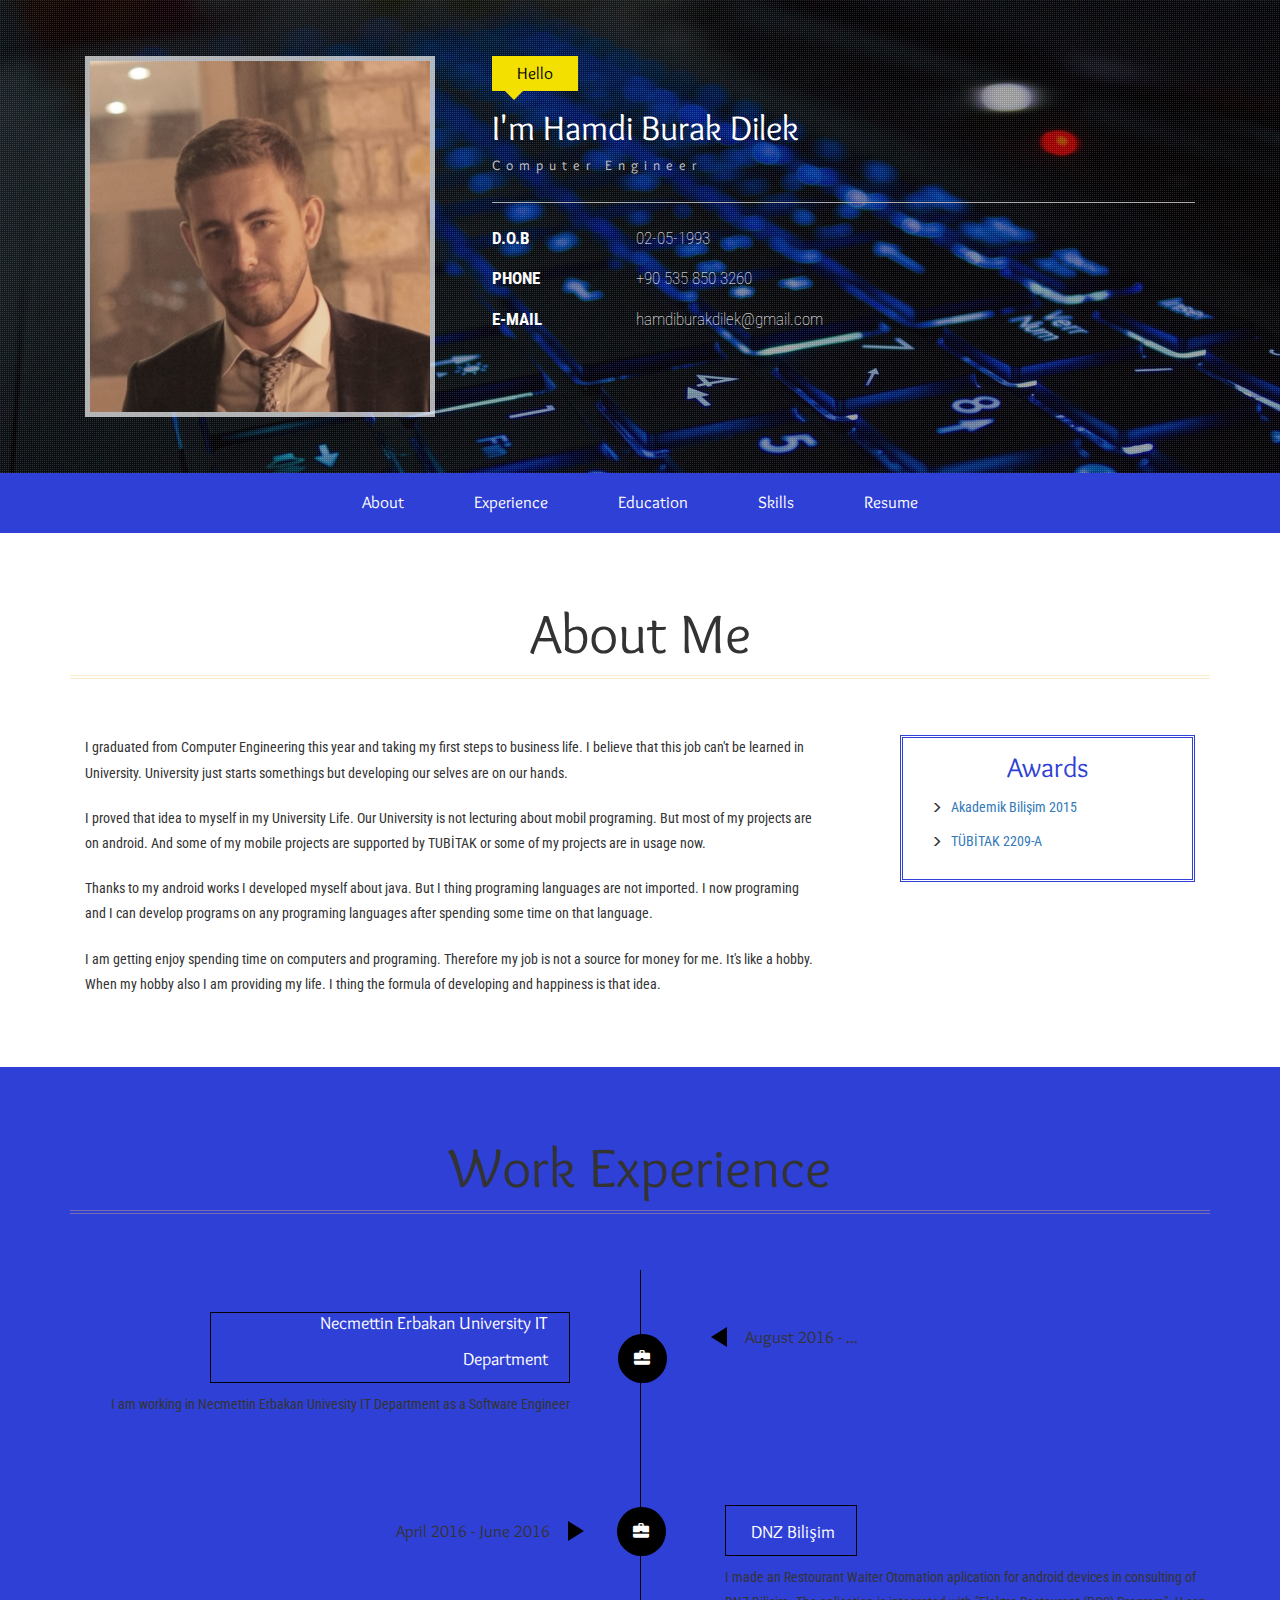
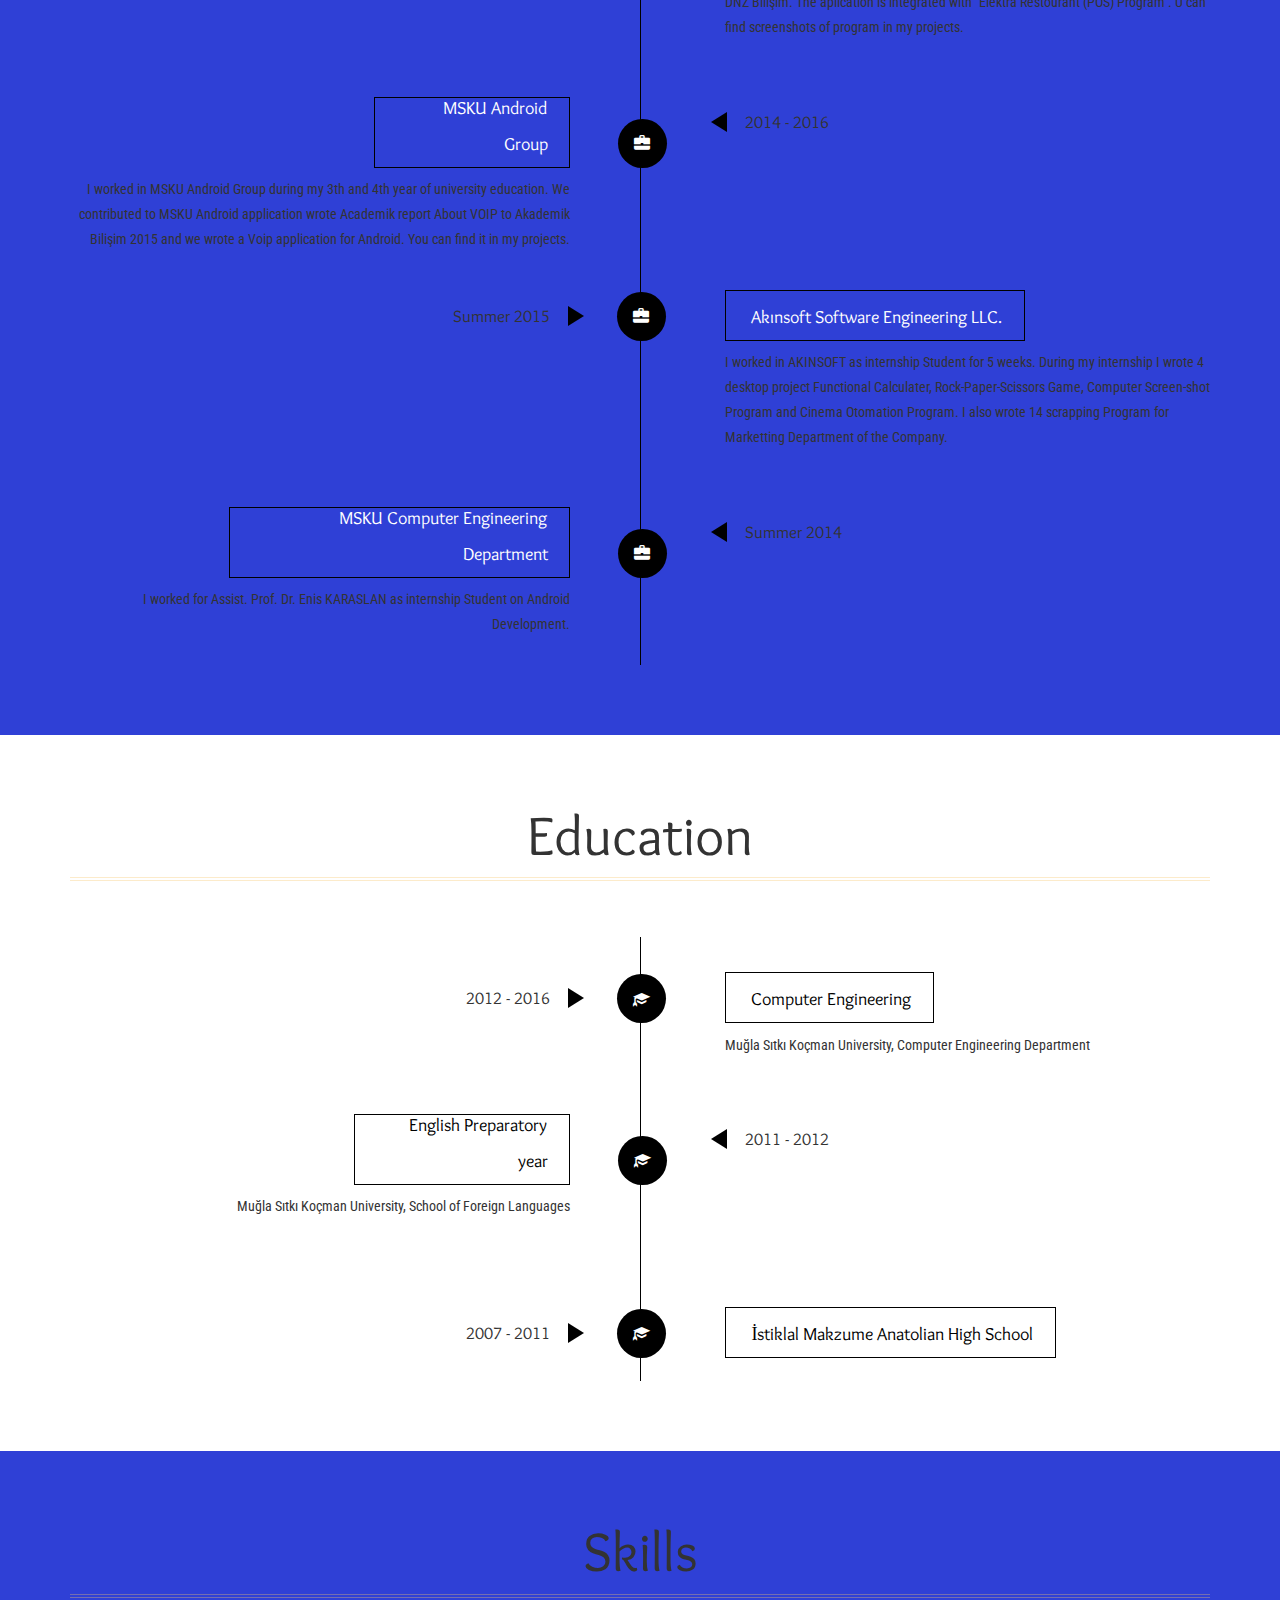
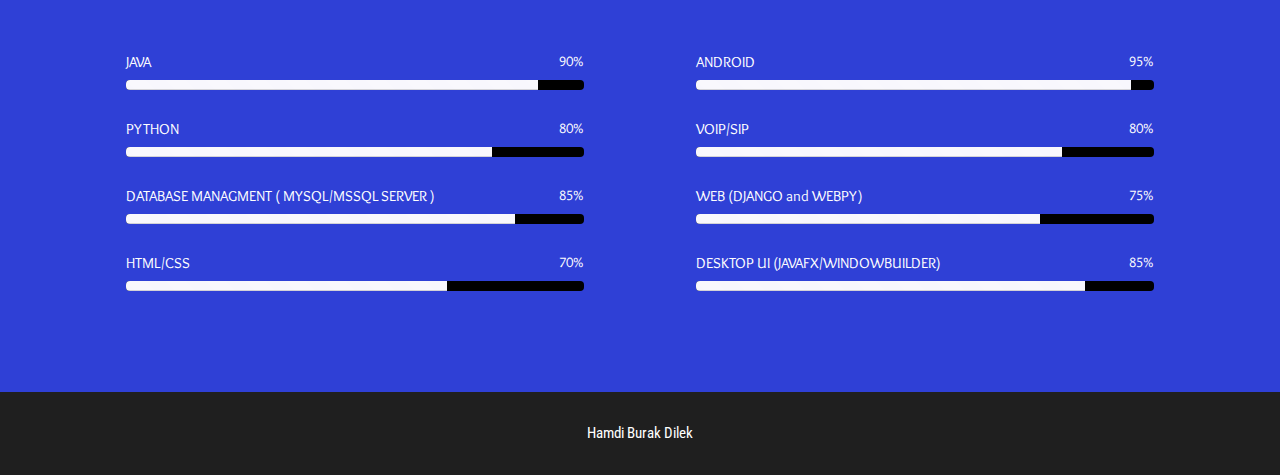
<file: index.html>
<!DOCTYPE html>
<html>
<head>
<title>Hamdi Burak Dilek</title>
<!--mobile apps-->
<meta name="viewport" content="width=device-width, initial-scale=1">
<meta http-equiv="Content-Type" content="text/html; charset=utf-8" />
<meta name="keywords" content="My Resume Responsive web template, Bootstrap Web Templates, Flat Web Templates, Android Compatible web template, 
	SmartPhone Compatible web template, free WebDesigns for Nokia, Samsung, LG, SonyEricsson, Motorola web design" />
<script type="application/x-javascript"> addEventListener("load", function() { setTimeout(hideURLbar, 0); }, false); function hideURLbar(){ window.scrollTo(0,1); } </script>
<!--mobile apps-->
<!--Custom Theme files-->
<link href="css/bootstrap.css" type="text/css" rel="stylesheet" media="all">
<link href="css/style.css" type="text/css" rel="stylesheet" media="all">
<link rel="stylesheet" href="css/swipebox.css">
<!--//Custom Theme files-->
<!--js-->
<script src="js/jquery-1.11.1.min.js"></script> 
<!-- //js -->
<!--web-fonts-->
<link href='//fonts.googleapis.com/css?family=Overlock:400,400italic,700,700italic,900,900italic' rel='stylesheet' type='text/css'>
<link href='//fonts.googleapis.com/css?family=Roboto+Condensed:400,300,300italic,400italic,700,700italic' rel='stylesheet' type='text/css'>
<!--//web-fonts-->
<!--start-smooth-scrolling-->
<script type="text/javascript" src="js/move-top.js"></script>
<script type="text/javascript" src="js/easing.js"></script>	
<script type="text/javascript">
		jQuery(document).ready(function($) {
			$(".scroll").click(function(event){		
				event.preventDefault();
				$('html,body').animate({scrollTop:$(this.hash).offset().top},1000);
			});
		});
</script>
<!--//end-smooth-scrolling-->
</head>
<body>
	<!--banner-->
	<div id="home" class="banner">
		<div class="banner-info">
			<div class="container">
				<div class="col-md-4 header-left">
					<img src="images/profil.jpg" alt=""/>
				</div>
				<div class="col-md-8 header-right">
					<h2>Hello</h2>
					<h1>I'm Hamdi Burak Dilek</h1>
					<h6>Computer Engineer</h6>
					<ul class="address">
						<li>
							<ul class="address-text">
								<li><b>D.O.B</b></li>
								<li>02-05-1993</li>
							</ul>
						</li>
						<li>
							<ul class="address-text">
								<li><b>PHONE </b></li>
								<li>+90 535 850 3260</li>
							</ul>
						</li>
						<li>
							<ul class="address-text">
								<li><b>E-MAIL </b></li>
								<li><a href="mailto:hamdiburakdilek@gmail.com"> hamdiburakdilek@gmail.com</a></li>
							</ul>
						</li>
					</ul>
				</div>
				<div class="clearfix"> </div>
			</div>
		</div>
	</div>
	<!--//banner-->
	<!--top-nav-->
	<div class="top-nav wow">
		<div class="container">
			<div class="navbar-header logo">
				<button type="button" class="navbar-toggle collapsed" data-toggle="collapse" data-target="#bs-example-navbar-collapse-1">
					Menu
				</button>
			</div>
			<!-- Collect the nav links, forms, and other content for toggling -->
			<div class="collapse navbar-collapse" id="bs-example-navbar-collapse-1">
				<div class="menu">
					<ul class="nav navbar">
						<li><a href="#about" class="scroll">About</a></li>
						<li><a href="#work" class="scroll">Experience</a></li>
						<li><a href="#education" class="scroll">Education</a></li>
						<li><a href="#skills" class="scroll">Skills</a></li>
						<!-- <li><a href="#projects" class="scroll">My Projects</a></li> -->
						<li><a  href="resume-english.pdf" target="_blank"  >Resume</a></li>
					</ul>
					<div class="clearfix"> </div>
				</div>
			</div>
		</div>
	</div>	
	<!--//top-nav-->
	<!--about-->
	<div id="about" class="about">
		<div class="container">
			<h3 class="title"> About Me</h3>
			<div class="col-md-8 about-left">
				<p>I graduated from Computer Engineering this year and taking my first steps to business life. I believe that
this job can't be learned in University. University just starts somethings but developing our selves are on
our hands.</p><br><p>I proved that idea to myself in my University Life. Our University is not lecturing about mobil
programing. But most of my projects are on android. And some of my mobile projects are supported by
TUBİTAK or some of my projects are in usage now.</p><br><p>Thanks to my android works I developed myself about java. But I thing programing languages are not
imported. I now programing and I can develop programs on any programing languages after spending
some time on that language.</p><br><p>I am getting enjoy spending time on computers and programing. Therefore my job is not a source for
money for me. It's like a hobby. When my hobby also I am providing my life. I thing the formula of
developing and happiness is that idea.</p>
			</div>
			<div class="col-md-4 about-right">
				<ul>
					<h5>Awards</h5>
					<li><span class="glyphicon glyphicon-menu-right" ></span> <a href="http://ab.org.tr/ab15/bildiri/227.odt">Akademik Bilişim 2015</a></li>
					<li><span class="glyphicon glyphicon-menu-right"></span> <a href = "http://bilmuh.mu.edu.tr/tr/haber/ogrencilerimizin-basarisi-11970">TÜBİTAK 2209-A </a></li>
				</ul>
				<div class="clearfix"> </div>
			</div>
			<div class="clearfix"> </div>
		</div>
	</div>
	<!--//about-->
	<!--work-experience-->
	<div id="work" class="work">
		<div class="container">
			<h3 class="title">Work Experience</h3>
			<div class="work-info"> 
				<div class="col-md-6 work-right work-right2"> 
					<h4>August 2016 - ... </h4>
				</div>
				<div class="col-md-6 work-left work-left2"> 
					<h5> Necmettin Erbakan University IT Department <span class="glyphicon glyphicon-briefcase"> </span></h5>
					<p>I am working in Necmettin Erbakan Univesity IT Department as a Software Engineer</p>
				</div>
				<div class="clearfix"> </div>
			</div>
			<div class="work-info"> 
				<div class="col-md-6 work-left"> 
					<h4>April 2016 - June 2016 </h4>
				</div>
				<div class="col-md-6 work-right"> 
					<h5><span class="glyphicon glyphicon-briefcase"> </span> DNZ Bilişim</h5>
					<p>I made an Restourant Waiter Otomation aplication for android devices in consulting of DNZ Bilişim. The aplication is integrated with "Elektra Restourant (POS) Program". U can find screenshots of program in my projects.</p>
				</div>
				<div class="clearfix"> </div>
			</div>
			<div class="work-info"> 
				<div class="col-md-6 work-right work-right2"> 
					<h4>2014 - 2016 </h4>
				</div>
				<div class="col-md-6 work-left work-left2"> 
					<h5> MSKU Android Group <span class="glyphicon glyphicon-briefcase"> </span></h5>
					<p>I worked in MSKU Android Group during my 3th and 4th year of university education. We contributed to MSKU Android application wrote Academik report About VOIP to Akademik Bilişim 2015 and we wrote a Voip application for Android. You can find it in my projects.</p>
				</div>
				<div class="clearfix"> </div>
			</div>
			<div class="work-info"> 
				<div class="col-md-6 work-left"> 
					<h4>Summer 2015 </h4>
				</div>
				<div class="col-md-6 work-right"> 
					<h5><span class="glyphicon glyphicon-briefcase"> </span> Akınsoft Software Engineering LLC.</h5>
					<p>I worked in AKINSOFT as internship Student for 5 weeks. During my internship I wrote 4 desktop project Functional Calculater, Rock-Paper-Scissors Game, Computer Screen-shot Program and Cinema Otomation Program. I also wrote 14 scrapping Program for Marketting Department of the Company.  </p>
				</div>
				<div class="clearfix"> </div>
			</div>
			<div class="work-info"> 
				<div class="col-md-6 work-right work-right2"> 
					<h4>Summer 2014 </h4>
				</div>
				<div class="col-md-6 work-left work-left2"> 
					<h5> MSKU Computer Engineering Department  <span class="glyphicon glyphicon-briefcase"></span> </h5>
					<p>I worked for Assist. Prof. Dr. Enis KARASLAN as internship Student on Android Development. </p>
				</div>
				<div class="clearfix"> </div>
			</div>
		</div>
	</div>
	<!--//work-experience-->
	<!--education-->
	<div id="education" class="education">
		<div class="container">
			<h3 class="title">Education</h3>
			<div class="work-info"> 
				<div class="col-md-6 work-left"> 
					<h4>2012 - 2016</h4>
				</div>
				<div class="col-md-6 work-right"> 
					<h5><span class="glyphicon glyphicon-education"> </span> Computer Engineering </h5>
					<p>Muğla Sıtkı Koçman University, Computer Engineering Department </p>
				</div>
				<div class="clearfix"> </div>
			</div>
			<div class="work-info"> 
				<div class="col-md-6 work-right work-right2"> 
					<h4>2011 - 2012</h4>
				</div>

				<div class="col-md-6 work-left work-left2"> 
					<h5>English Preparatory year  <span class="glyphicon glyphicon-education"></span></h5>
					<p>Muğla Sıtkı Koçman University, School of Foreign Languages </p>
				</div>
				<div class="clearfix"> </div>
			</div>
			<div class="work-info"> 
				<div class="col-md-6 work-left"> 
					<h4>2007 - 2011</h4>
				</div>
				<div class="col-md-6 work-right"> 
					<h5><span class="glyphicon glyphicon-education"> </span> İstiklal Makzume Anatolian High School </h5>
					<p></p>
				</div>
				<div class="clearfix"> </div>
			</div>
		</div>
	</div>
	<!--//education-->
	<!--skills-->
	<div id="skills" class="skills">
		<div class="container">
			<h3 class="title">Skills</h3>
			<div class="skills-info">
				<div class="col-md-6 bar-grids">
					<h6>JAVA  <span> 90% </span></h6>
					<div class="progress">
						<div class="progress-bar progress-bar-striped active" style="width: 90%">
						</div>
					</div>
					<h6>PYTHON <span> 80% </span></h6>
					<div class="progress">
						<div class="progress-bar progress-bar-striped active" style="width: 80%">
						</div>
					</div>
					<h6>DATABASE MANAGMENT ( MYSQL/MSSQL SERVER )<span>85% </span></h6>
					<div class="progress">
						<div class="progress-bar progress-bar-striped active" style="width: 85%">
						</div>
					</div>
					<h6>HTML/CSS <span> 70% </span></h6>
					<div class="progress">
						<div class="progress-bar progress-bar-striped active" style="width: 70%">
						</div>
					</div>
				</div>
				<div class="col-md-6 bar-grids">
					<h6>ANDROID <span> 95% </span></h6>
					<div class="progress">
						<div class="progress-bar progress-bar-striped active" style="width: 95%">
						</div>
					</div>
					<h6>VOIP/SIP<span> 80% </span></h6>
					<div class="progress">
						<div class="progress-bar progress-bar-striped active" style="width: 80%">
						</div>
					</div>
					<h6>WEB (DJANGO and WEBPY)<span>75% </span></h6>
					<div class="progress">
						<div class="progress-bar progress-bar-striped active" style="width: 75%">
						</div>
					</div>
					<h6>DESKTOP UI (JAVAFX/WINDOWBUILDER)<span> 85% </span></h6>
					<div class="progress">
						<div class="progress-bar progress-bar-striped active" style="width: 85%">
						</div>
					</div>
				</div>
				<div class="clearfix"> </div>
			</div>
		</div>
	</div>
	<!--//education-->
	<!--portfolio

	<div id="projects" class="portfolio">
		<div class="container">
			<h3 class="title wow zoomInLeft animated" data-wow-delay=".5s">My Projects</h3>
			<div class="sap_tabs">			
				<div id="horizontalTab" style="display: block; width: 100%; margin: 0px;">
					<ul class="resp-tabs-list wow fadeInUp animated" data-wow-delay=".7s">
						<li class="resp-tab-item"><span>All</span></li>
						<li class="resp-tab-item"><span>Html</span></li>
						<li class="resp-tab-item"><span> Photoshop</span></li>
						<li class="resp-tab-item"><span>Wordpress</span></li>					
					</ul>	
					<div class="clearfix"> </div>	
					<div class="resp-tabs-container">
						<div class="tab-1 resp-tab-content">
							<div class="tab_img">
								<div class="col-md-4 portfolio-grids">
									<div class="grid">
										<a href="images/g1.jpg" class="swipebox" title="Lorem ipsum dolor sit amet, consectetur adipiscing elit. Duis maximus tortor diam, ac lobortis justo rutrum quis. Praesent non purus fermentum, eleifend velit non">
											<img src="images/g1.jpg" alt="" class="img-responsive" />
											<div class="figcaption">
												<h3>My<span> Project</span></h3>
												<p>Sarah likes to watch clouds. She's quite depressed.</p>
											</div>
										</a>	
									</div>
								</div>
								<div class="col-md-4 portfolio-grids">
									<div class="grid effect-sarah">
										<a href="images/g2.jpg" class="swipebox" title="Lorem ipsum dolor sit amet, consectetur adipiscing elit. Duis maximus tortor diam, ac lobortis justo rutrum quis. Praesent non purus fermentum, eleifend velit non">
											<img src="images/g2.jpg" alt="" class="img-responsive" />
											<div class="figcaption">
												<h3>My<span> Project</span></h3>
												<p>Sarah likes to watch clouds. She's quite depressed.</p>
											</div>
										</a>	
									</div>
								</div>
								<div class="col-md-4 portfolio-grids">
									<div class="grid">
										<a href="images/g3.jpg" class="swipebox" title="Lorem ipsum dolor sit amet, consectetur adipiscing elit. Duis maximus tortor diam, ac lobortis justo rutrum quis. Praesent non purus fermentum, eleifend velit non">
											<img src="images/g3.jpg" alt="" class="img-responsive" />
											<div class="figcaption">
												<h3>My<span> Project</span></h3>
												<p>Sarah likes to watch clouds. She's quite depressed.</p>
											</div>
										</a>	
									</div>
								</div>
								<div class="col-md-4 portfolio-grids">
									<div class="grid">
										<a href="images/g4.jpg" class="swipebox" title="Lorem ipsum dolor sit amet, consectetur adipiscing elit. Duis maximus tortor diam, ac lobortis justo rutrum quis. Praesent non purus fermentum, eleifend velit non">
											<img src="images/g4.jpg" alt="" class="img-responsive" />
											<div class="figcaption">
												<h3>My<span> Project</span></h3>
												<p>Sarah likes to watch clouds. She's quite depressed.</p>
											</div>
										</a>	
									</div>
								</div>
								<div class="col-md-4 portfolio-grids">
									<div class="grid">
										<a href="images/g5.jpg" class="swipebox" title="Lorem ipsum dolor sit amet, consectetur adipiscing elit. Duis maximus tortor diam, ac lobortis justo rutrum quis. Praesent non purus fermentum, eleifend velit non">
											<img src="images/g5.jpg" alt="" class="img-responsive" />
											<div class="figcaption">
												<h3>My<span> Project</span></h3>
												<p>Sarah likes to watch clouds. She's quite depressed.</p>
											</div>
										</a>	
									</div>
								</div>
								<div class="col-md-4 portfolio-grids">
									<div class="grid">
										<a href="images/g6.jpg" class="swipebox" title="Lorem ipsum dolor sit amet, consectetur adipiscing elit. Duis maximus tortor diam, ac lobortis justo rutrum quis. Praesent non purus fermentum, eleifend velit non">
											<img src="images/g6.jpg" alt="" class="img-responsive" />
											<div class="figcaption">
												<h3>My<span> Project</span></h3>
												<p>Sarah likes to watch clouds. She's quite depressed.</p>
											</div>
										</a>	
									</div>
								</div>
								<div class="col-md-4 portfolio-grids">
									<div class="grid">
										<a href="images/g7.jpg" class="swipebox" title="Lorem ipsum dolor sit amet, consectetur adipiscing elit. Duis maximus tortor diam, ac lobortis justo rutrum quis. Praesent non purus fermentum, eleifend velit non">
											<img src="images/g7.jpg" alt="" class="img-responsive" />
											<div class="figcaption">
												<h3>My<span> Project</span></h3>
												<p>Sarah likes to watch clouds. She's quite depressed.</p>
											</div>
										</a>	
									</div>
								</div>
								<div class="col-md-4 portfolio-grids">
									<div class="grid">
										<a href="images/g8.jpg" class="swipebox" title="Lorem ipsum dolor sit amet, consectetur adipiscing elit. Duis maximus tortor diam, ac lobortis justo rutrum quis. Praesent non purus fermentum, eleifend velit non">
											<img src="images/g8.jpg" alt="" class="img-responsive" />
											<div class="figcaption">
												<h3>My<span> Project</span></h3>
												<p>Sarah likes to watch clouds. She's quite depressed.</p>
											</div>
										</a>	
									</div>
								</div>
								<div class="col-md-4 portfolio-grids">
									<div class="grid">
										<a href="images/g9.jpg" class="swipebox" title="Lorem ipsum dolor sit amet, consectetur adipiscing elit. Duis maximus tortor diam, ac lobortis justo rutrum quis. Praesent non purus fermentum, eleifend velit non">
											<img src="images/g9.jpg" alt="" class="img-responsive" />
											<div class="figcaption">
												<h3>My<span> Project</span></h3>
												<p>Sarah likes to watch clouds. She's quite depressed.</p>
											</div>
										</a>	
									</div>
								</div>
								<div class="clearfix"> </div>
							</div>
						</div>
						<div class="tab-1 resp-tab-content">
							<div class="tab_img">
								<div class="col-md-4 portfolio-grids">
									<div class="grid">
										<a href="images/g5.jpg" class="swipebox" title="Lorem ipsum dolor sit amet, consectetur adipiscing elit. Duis maximus tortor diam, ac lobortis justo rutrum quis. Praesent non purus fermentum, eleifend velit non">
											<img src="images/g5.jpg" alt="" class="img-responsive" />
											<div class="figcaption">
												<h3>My<span> Project</span></h3>
												<p>Sarah likes to watch clouds. She's quite depressed.</p>
											</div>
										</a>	
									</div>
								</div>
								<div class="col-md-4 portfolio-grids">
									<div class="grid">
										<a href="images/g6.jpg" class="swipebox" title="Lorem ipsum dolor sit amet, consectetur adipiscing elit. Duis maximus tortor diam, ac lobortis justo rutrum quis. Praesent non purus fermentum, eleifend velit non">
											<img src="images/g6.jpg" alt="" class="img-responsive" />
											<div class="figcaption">
												<h3>My<span> Project</span></h3>
												<p>Sarah likes to watch clouds. She's quite depressed.</p>
											</div>
										</a>	
									</div>
								</div>
								<div class="col-md-4 portfolio-grids">
									<div class="grid">
										<a href="images/g7.jpg" class="swipebox" title="Lorem ipsum dolor sit amet, consectetur adipiscing elit. Duis maximus tortor diam, ac lobortis justo rutrum quis. Praesent non purus fermentum, eleifend velit non">
											<img src="images/g7.jpg" alt="" class="img-responsive" />
											<div class="figcaption">
												<h3>My<span> Project</span></h3>
												<p>Sarah likes to watch clouds. She's quite depressed.</p>
											</div>
										</a>	
									</div>
								</div>
								<div class="clearfix"> </div>
							</div>
						</div>
						<div class="tab-1 resp-tab-content">
							<div class="tab_img">
								<div class="col-md-4 portfolio-grids">
									<div class="grid">
										<a href="images/g3.jpg" class="swipebox" title="Lorem ipsum dolor sit amet, consectetur adipiscing elit. Duis maximus tortor diam, ac lobortis justo rutrum quis. Praesent non purus fermentum, eleifend velit non">
											<img src="images/g3.jpg" alt="" class="img-responsive" />
											<div class="figcaption">
												<h3>My<span> Project</span></h3>
												<p>Sarah likes to watch clouds. She's quite depressed.</p>
											</div>
										</a>	
									</div>
								</div>
								<div class="col-md-4 portfolio-grids">
									<div class="grid">
										<a href="images/g1.jpg" class="swipebox" title="Lorem ipsum dolor sit amet, consectetur adipiscing elit. Duis maximus tortor diam, ac lobortis justo rutrum quis. Praesent non purus fermentum, eleifend velit non">
											<img src="images/g1.jpg" alt="" class="img-responsive" />
											<div class="figcaption">
												<h3>My<span> Project</span></h3>
												<p>Sarah likes to watch clouds. She's quite depressed.</p>
											</div>
										</a>	
									</div>
								</div>
								<div class="col-md-4 portfolio-grids">
									<div class="grid">
										<a href="images/g9.jpg" class="swipebox" title="Lorem ipsum dolor sit amet, consectetur adipiscing elit. Duis maximus tortor diam, ac lobortis justo rutrum quis. Praesent non purus fermentum, eleifend velit non">
											<img src="images/g9.jpg" alt="" class="img-responsive" />
											<div class="figcaption">
												<h3>My<span> Project</span></h3>
												<p>Sarah likes to watch clouds. She's quite depressed.</p>
											</div>
										</a>	
									</div>
								</div>
								<div class="clearfix"> </div>
							</div>
						</div>
						<div class="tab-1 resp-tab-content">
							<div class="tab_img">
								<div class="col-md-4 portfolio-grids">
									<div class="grid">
										<a href="images/g2.jpg" class="swipebox" title="Lorem ipsum dolor sit amet, consectetur adipiscing elit. Duis maximus tortor diam, ac lobortis justo rutrum quis. Praesent non purus fermentum, eleifend velit non">
											<img src="images/g2.jpg" alt="" class="img-responsive" />
											<div class="figcaption">
												<h3>My<span> Project</span></h3>
												<p>Sarah likes to watch clouds. She's quite depressed.</p>
											</div>
										</a>	
									</div>
								</div>
								<div class="col-md-4 portfolio-grids">
									<div class="grid">
										<a href="images/g4.jpg" class="swipebox" title="Lorem ipsum dolor sit amet, consectetur adipiscing elit. Duis maximus tortor diam, ac lobortis justo rutrum quis. Praesent non purus fermentum, eleifend velit non">
											<img src="images/g4.jpg" alt="" class="img-responsive" />
											<div class="figcaption">
												<h3>My<span> Project</span></h3>
												<p>Sarah likes to watch clouds. She's quite depressed.</p>
											</div>
										</a>	
									</div>
								</div>
								<div class="col-md-4 portfolio-grids">
									<div class="grid">
										<a href="images/g8.jpg" class="swipebox" title="Lorem ipsum dolor sit amet, consectetur adipiscing elit. Duis maximus tortor diam, ac lobortis justo rutrum quis. Praesent non purus fermentum, eleifend velit non">
											<img src="images/g8.jpg" alt="" class="img-responsive" />
											<div class="figcaption">
												<h3>My<span> Project</span></h3>
												<p>Sarah likes to watch clouds. She's quite depressed.</p>
											</div>
										</a>	
									</div>
								</div>
								<div class="clearfix"> </div>
							</div>
						</div>
					</div>
				</div>
			</div>
-->
			<!--ResponsiveTabs-->
			<script src="js/easyResponsiveTabs.js" type="text/javascript"></script>
			<script type="text/javascript">
				$(document).ready(function () {
					$('#horizontalTab').easyResponsiveTabs({
						type: 'default', //Types: default, vertical, accordion           
						width: 'auto', //auto or any width like 600px
						fit: true   // 100% fit in a container
					});
				});		
			</script>
			<!--//ResponsiveTabs-->
			<!-- swipe box js -->
			<script src="js/jquery.swipebox.min.js"></script> 
				<script type="text/javascript">
					jQuery(function($) {
						$(".swipebox").swipebox();
					});
			</script>
			<!-- //swipe box js -->
		</div>
	</div>
	<!--//portfolio-->
	<!--contact -->
	
	<!--//contact -->
	<!--footer-->
	<div class="footer">
		<div class="container">
			<p>Hamdi Burak Dilek</p>
		</div>
	</div>
	<!--//footer-->
	<!--smooth-scrolling-of-move-up-->
	<script type="text/javascript">
		$(document).ready(function() {
		
			var defaults = {
				containerID: 'toTop', // fading element id
				containerHoverID: 'toTopHover', // fading element hover id
				scrollSpeed: 1200,
				easingType: 'linear' 
			};
			
			$().UItoTop({ easingType: 'easeOutQuart' });
			
		});
	</script>
	<!--//smooth-scrolling-of-move-up-->
	<!-- Bootstrap core JavaScript
    ================================================== -->
    <!-- Placed at the end of the document so the pages load faster -->
    <script src="js/bootstrap.js"></script>
</body>
</html>
</file>
<file: css/style.css>
/*--
Author: W3layouts
Author URL: http://w3layouts.com
License: Creative Commons Attribution 3.0 Unported
License URL: http://creativecommons.org/licenses/by/3.0/
--*/
body{
	margin:0;
	font-family: 'Roboto Condensed', sans-serif;
	background: #fff;
}
body a{
	transition: 0.5s all;
	-webkit-transition: 0.5s all;
	-moz-transition: 0.5s all;
	-o-transition: 0.5s all;
	-ms-transition: 0.5s all;
	text-decoration:none;
}
h1,h2,h3,h4,h5,h6{
	margin:0;	
	font-family: 'Overlock', cursive;
}
p{
	margin:0;
}
ul,label{
	margin:0;
	padding:0;
}
body a:hover{
	text-decoration:none;
}
/*--baner--*/
.banner {
	background:url(../images/a.jpg)no-repeat center 0px;
	-webkit-background-size:cover;
	background-size:cover;
	-moz-background-size:cover;
	position: relative;
}
.banner-info{
	background: url(../images/dott.png)repeat 0px 0px;
	padding: 4em 0;
}
.header-left img {
    width: 100%;
    border: 5px solid rgba(255, 255, 255, 0.68);
}
.header-right {
    padding-left: 3em;
}
.header-right h1 {
    font-size: 2.5em;
    color: #fff;
    margin: 0.5em 0 0;
}
.header-right h2 {
    font-size: 1.2em;
    color: #000;
    background: #F3E000;
    display: inline-block;
    padding: .5em 1.5em;
    position: relative;
}
.header-right h2:before {
    width: 0;
    height: 0;
    position: absolute;
    content: '';
    bottom: -9px;
    left: 12px;
    border-style: solid;
    border-width: 10px 10px 0 10px;
    border-color: #F3E000 transparent transparent transparent;
}
.header-right h6 {
    font-size: 1em;
    color: #C7C7C7;
    margin-top: 0.8em;
    letter-spacing: 6px;
}
ul.address {
    margin-top: 2em;
    border-top: 1px solid #AFAFAF;
    padding-top: 0.5em;
}
ul.address li {
    display: block;
}
ul.address li ul.address-text li {
    display: inline-block;
    font-size: 1.2em;
    color: #fff;
    margin-top: 1em;
	font-weight: 100;
}
ul.address li ul.address-text li:nth-child(1){
	width: 20%;
}
ul.address li ul.address-text li a {
    color: #fff;
	text-decoration:none;
}
ul.address li ul.address-text li a:hover{
    color: #0FF;
}
/*--//banner-top--*/
/*--top-nav--*/
.top-nav {
    background: #2f40d6;
}
.nav > li {
    display: inline-block;
}
ul.nav.navbar {
    margin: 0;
    text-align: center;
}
ul.nav.navbar li a {
    color: #fff;
    padding: 1em 2em;
    font-size: 1.2em;
    font-family: 'Overlock', cursive;
}
ul.nav.navbar li a:hover,ul.nav.navbar li a.active,ul.nav.navbar li a:focus{
    color: #008B8B;
    background: #fff;
	-webkit-transform: scale(0.8);
	-moz-transform: scale(0.8);
    transform: scale(0.8);
	-o-transform: scale(0.8);
	-ms-transform: scale(0.8);
}
/*--//top-nav--*/
/*--about--*/
.about,.work,.education,.skills,.portfolio,.contact{
	padding:6em 0;
}
h3.title {
    font-size: 4em;
    text-align: center;
    color: #00;
    border-bottom: 4px double rgba(247, 197, 106, 0.35);
    padding-bottom: 0.2em;
	margin-bottom: 1em;
}
p {
    font-size: 1em;
    color: #;
    line-height: 1.8em;
}
.about-right {
    padding-left: 5em;
}
.about-right ul {
    border: 3px double #2f40d6;
    padding: 1em 2em;
}
.about-right h5 {
    font-size: 2em;
    text-align: center;
    color: #2f40d6;
}
.about-right ul li {
    display: block;
    color: #00;
    margin: 1em 0;
	font-size:1em;
}
.about-right ul li span.glyphicon {
    font-size: 0.8em;
	margin-right: 6px;
}
/*--//about--*/
/*--work--*/
.work {
    background: #2f40d6;
}
.work-left {
    text-align: right;
    padding: 3em 5em 0 0;
}
.work-right {
    border-left: 1px solid #000000;
    padding: 2.5em 0 2em 6em;
}
.work-info h4 {
    font-size: 1.2em;
    
    display: inline-block;
    padding: .6em 1.2em;
    color: #00;
	position:relative;
}
.work-info h4:before {
    width: 0;
    height: 0;
    position: absolute;
	/*-- w3layouts --*/
    content: '';
    top: 9px;
    right: -14px;
    border-style: solid;
    border-width: 10px 0 10px 16px;
    border-color: transparent transparent transparent rgb(0, 0, 0);
}
.work-info h5 {
    font-size: 1.3em;
    color: #FFFFFF;
    margin-bottom: .5em;
    border: 1px solid #000000;
    display: inline-block;
    padding: 0 1.2em;
}
.work-info h5 span.glyphicon {
    font-size: 0.9em;
    color: #fff;
    background: #000000;
    padding: 1em;
    -webkit-border-radius: 70%;
    -moz-border-radius: 70%;
    border-radius: 70%;
    -webkit-transition: .5s all;
    -moz-transition: .5s all;
    transition: .5s all;
    -webkit-transform: scale(1);
    -moz-transform: scale(1);
    transform: scale(1);
    -o-transform: scale(1);
    -ms-transform: scale(1);
}
.work-right h5 span.glyphicon {
    margin-right: 5em;
    margin-left: -8em;
}
.work-left2 h5 span.glyphicon {
    margin-left: 4em;
    margin-right: -7.3em;
    z-index: 9;
}
.work-right.work-right2 {
    min-height: 210px;
    float: right;
}
.work-right.work-right2 h4:before {
    left: -14px;
	-webkit-transform: rotate(180deg);
	-moz-transform: rotate(180deg);
	/*-- agileits --*/
    transform: rotate(180deg);
	-o-transform: rotate(180deg);
	-ms-transform: rotate(180deg);
}
.work-right.work-right2 h4 {
    margin-top: 0.8em;
}
.work-info:hover h5 span.glyphicon {
    color: #2f40d6;
	-webkit-transform: scale(1.2);
	-moz-transform: scale(1.2);
    transform: scale(1.2);
	-o-transform: scale(1.2);
	-ms-transform: scale(1.2);
}
/*--//work--*/
/*--education--*/
.education .work-info h5 {
    color: #000;
}
/*--//education--*/
/*--skills--*/
.skills{
	background:#2f40d6;
}
.bar-grids {
    padding: 0 4em;
}
.progress {
    height: 10px;
    margin-bottom: 2.2em;
    background-color: #000000;
}
.progress-bar { 
    background-color: #f8f7fd;
}
.bar-grids h6 {
    font-size: 1.1em;
    color: #fff;
    margin-bottom: 0.6em;
}
.bar-grids h6 span {
    float: right;
    font-size: 0.9em;
}
/*--//skills--*/
/*--portfolio--*/
/*--SAP--*/
ul.resp-tabs-list {  
/*-- w3layouts --*/
background: #4773ff;
}
.sap_tabs{
	clear:both;
	padding: 0;
}
.tab_box{
	background:#fd926d;
	padding: 2em;
}
.top1{
	margin-top: 2%;
}
.resp-tabs-list {
    list-style: none;
    margin: 0 auto 3em;
    text-align: center;
}
.resp-tab-item {
    color: #000;
    font-size: 1.2em;
    cursor: pointer;
    display: inline-block;
    list-style: none;
    outline: none;
    -webkit-transition: all 0.5s;
    -moz-transition: all 0.5s;
    -ms-transition: all 0.5s;
    -o-transition: all 0.5s;
    transition: all 0.5s;
    padding: 0.8em 2em;
    font-weight: 400;
	position:relative;
}
.resp-tab-item:hover{
    color: #1D9898;
}
.resp-tab-active,.resp-tab-active:hover{
    text-shadow: none;
    color: #fff;
    background: #ff2b2b;
}
.resp-tab-active:before {
    width: 0;
    height: 0;
    position: absolute;
    content: '';
    bottom: -7px;
    left: 41%;
	/*-- agileits --*/
    border-style: solid;
    border-width: 7px 7px 0 7px;
    border-color: #1D9898 transparent transparent transparent;
}
.resp-tabs-container {
	padding: 0px;
	clear: left;	
}
h2.resp-accordion {
	cursor: pointer;
	padding: 5px;
	display: none;
}
.resp-tab-content {
	display: none;
}
.resp-content-active, .resp-accordion-active {
   display: block;
}
/*--//SAP--*/
/*--img-hover--*/
.portfolio-grids {
    margin-top: 2em;
}
.grid {
	position: relative;
	overflow:hidden;
	background: #000;
}
.grid img {
	opacity: 0.8;
}
.grid .figcaption {
    padding: 2em 2.5em;
    color: #fff;
    -webkit-backface-visibility: hidden;
    backface-visibility: hidden;
}
.grid .figcaption::before,
.grid .figcaption::after {
	pointer-events: none;
}

.grid .figcaption{
	position: absolute;
	top: 0;
	left: 0;
	width: 100%;
	height: 100%;
}

/* Anchor will cover the whole item by default */

.grid img {
	max-width: none;
	width: 100%;
	width: -webkit-calc(100% + 20px);
	width: calc(100% + 20px);
	-webkit-transition: opacity 0.35s, -webkit-transform 0.35s;
	-moz-transition: opacity 0.35s, -moz-transform 0.35s;
	transition: opacity 0.35s, transform 0.35s;
	-webkit-transform: translate3d(-10px,0,0);
	-moz-transform: translate3d(-10px,0,0);
	transform: translate3d(-10px,0,0);
	-o-transform: translate3d(-10px,0,0);
	-ms-transform: translate3d(-10px,0,0);
	-webkit-backface-visibility: hidden;
	backface-visibility: hidden;
}
.grid:hover img {
	-moz-opacity: 0.5;
	opacity: 0.5;
	-webkit-transform: translate3d(0,0,0);
	-moz-transform: translate3d(0,0,0);
	transform: translate3d(0,0,0);
	-o-transform: translate3d(0,0,0);
	-ms-transform: translate3d(0,0,0);	
}
.grid .figcaption {
	text-align: left;
}
.grid h3 {
    position: relative;
    overflow: hidden;
    padding: 0.5em 0;
	-moz-opacity: 0;
    opacity: 0;
    text-transform: uppercase;
    font-size: 2em;
    color: #fff;
}
.grid h3 span {
    font-weight: 800;
    margin-left: 5px;
}
.grid h3::after {
	position: absolute;
	bottom: 0;
	left: 0;
	width: 100%;
	height: 2px;
	background: #fff;
	content: '';
	-webkit-transition: -webkit-transform 0.35s;
	-moz-transition: transform 0.35s;
	transition: transform 0.35s;
	-webkit-transform: translate3d(-100%,0,0);
	-moz-transform: translate3d(-100%,0,0);
	transform: translate3d(-100%,0,0);
	-o-transform: translate3d(-100%,0,0);
	-ms-transform: translate3d(-100%,0,0);
}
.grid:hover h3::after {
	-webkit-transform: translate3d(0,0,0);
	-moz-transform: translate3d(0,0,0);
	transform: translate3d(0,0,0);
	-o-transform: translate3d(0,0,0);
	-ms-transform: translate3d(0,0,0);
}
.grid:hover h3 {
	-moz-opacity:1;
	opacity:1;
}
.grid p {
    padding: 1em 0 0;
	-moz-opacity:1;
    opacity: 0;
    -webkit-transition: opacity 0.35s, -webkit-transform 0.35s;
	-moz-transition: opacity 0.35s, transform 0.35s;
    transition: opacity 0.35s, transform 0.35s;
    -webkit-transform: translate3d(100%,0,0);
	-moz-transform: translate3d(100%,0,0);
    transform: translate3d(100%,0,0);
	-o-transform: translate3d(100%,0,0);
	-ms-transform: translate3d(100%,0,0);
    color: #fff;
    letter-spacing: 2px;
}
.grid:hover p {
	-moz-opacity: 1;
	opacity: 1;
	-webkit-transform: translate3d(0,0,0);
	-moz-transform: translate3d(0,0,0);
	transform: translate3d(0,0,0);
	-o-transform: translate3d(0,0,0);
	-ms-transform: translate3d(0,0,0);
}
/*--//portfolio--*/
/*--contact--*/
.contact{
	background:#000;
}
.contact-left iframe {
    width: 100%;
    min-height: 29.5em;
    border: none;
}
.contact-form h5 {
    font-size: 2em;
    color: #333;
}
.address-left {
    float: left;
    width: 41%;
	position: relative;
}
.address-right {
    float: right;
    width: 46%;
}
.contact p {
    color: #fff;
    font-weight: 300;
}
.contact p a {
    color: #fff;
}
.contact p a:hover{
    color: #F7E612;
}
.address-left:after {
    content: '';
    width: 1px;
    height: 100%;
    background: #ccc;
    position: absolute;
    top: 0;
    right: -17px;
}
.contact-form input[type="text"] {
    width: 49%;
    color: #fff;
    background: none;
    outline: none;
    font-size: 1em;
    padding: .8em 1em;
    border: 1px solid #8C8C8C;
    -webkit-appearance: none;
    display: inline-block;
}
.contact-form input[type="text"].email {
    margin: 3em 0 1em 0.5em;
}
.contact-form input[type="text"].phone {
    width: 100%;
    margin-bottom: 1em;
}
.contact-form textarea {
    width: 100%;
    background: none;
    color: #fff;
    font-size: 1em;
    outline: none;
    padding: .8em 1em;
    border: 1px solid #8C8C8C;
    min-height: 10em;
    -webkit-appearance: none;
}
.contact-form input[type="submit"] {
    outline: none;
    color: #fff;
    padding: 0.6em 1em;
    font-size: 1.1em;
    margin: 1em 0 0 0;
    -webkit-appearance: none;
    background: #008B8B;
    border: 2px solid #008B8B;
    transition: 0.5s all;
    -webkit-transition: 0.5s all;
    transition: 0.5s all;
    -moz-transition: 0.5s all;
    width: 100%;
}
.contact-form input[type="submit"]:hover {
    background: none;
    color: #008B8B;
}
::-webkit-input-placeholder {
	color:#fff !important;
}

:-moz-placeholder { /* Firefox 18- */
	color:#fff !important; 
}

::-moz-placeholder {  /* Firefox 19+ */
	color:#fff !important;
}

:-ms-input-placeholder {  
	color:#fff !important;
}
/*--//contact--*/
/*--footer--*/
.footer {
    padding: 2em 0;
    text-align: center;
    background: #1F1F1F;
}
.footer p {
    color: #fff;
	font-size: 1.1em;
}
.footer p a{
    color: #F7E612;
}
.footer p a:hover{
    color: #fff;
}
/*--//footer--*/
/*--slider-up-arrow--*/
#toTop {
	display: none;
	text-decoration: none;
	position: fixed;
	bottom: 3%;
	right: 3%;
	overflow: hidden;
	width: 32px;
	height: 32px;
	border: none;
	text-indent: 100%;
	background: url("../images/move-up.png") no-repeat 0px 0px;
	z-index:999;
}
#toTopHover {
	width: 32px;
	height: 32px;
	display: block;
	overflow: hidden;
	float: right;
	opacity: 0;
	-moz-opacity: 0;
	filter: alpha(opacity=0);
}
/*--//slider-up-arrow--*/
/*---- responsive-design -----*/
@media(max-width:1366px){
.about,.work,.education,.skills,.portfolio,.contact {
    padding: 5em 0;
}
.work-right.work-right2 {
    min-height: 200px;
}
.work-right {
    padding: 2.5em 0 1em 6em;
}
}
@media(max-width:1080px){
.header-left {
    padding: 0;
}
ul.address {
    margin-top: 1em;
}
ul.address li ul.address-text li {
    margin-top: 0.8em;
}
.about, .work, .education, .skills, .portfolio, .contact {
    padding: 4em 0;
}
h3.title {
    font-size: 3.6em;
	margin-bottom: 0.8em;
}
.about-right {
    padding-left: 1em;
}
.work-right {
    padding: 2.5em 0 0.5em 6em;
}
.resp-tabs-list {
    margin: 0 auto 1.5em;
}
.contact-form input[type="text"] {
    width: 48.8%;
}
}
@media(max-width:1024px){
.header-right h1 {
    font-size: 2.3em;
}
}
@media(max-width:991px){
.banner-info {
    padding: 3.5em 0;
}
.header-left {
    float: left;
    width: 40%;
}
.header-right {
    padding-left: 2em;
    float: right;
    width: 60%;
    padding-right: 0;
}
.header-right h2 {
    font-size: 1em;
}
.header-right h1 {
    font-size: 2em;
}
.header-right h6 {
    font-size: 0.9em;
    margin-top: 0.6em;
    letter-spacing: 5px;
}
ul.address li ul.address-text li {
    font-size: 1.1em;
}
ul.nav.navbar li a {
    padding: 1em 1.5em;
}
h3.title {
    font-size: 3.5em;
    margin-bottom: 0.6em;
}
.about-left {
    float: left;
    width: 65%;
	padding-left: 0;
}
.about-right {
    float: right;
    width: 35%;
    padding: 0;
}
.about-right ul {
    border-width: 3px;
    padding: 1em;
}
.work-left {
    padding: 2em 4em 0 0;
    float: left;
    width: 50%;
}
.work-right {
    padding: 2em 0 0.5em 5em;
    float: right;
    width: 50%;
}
.work-right h5 span.glyphicon {
    margin-right: 5em;
    margin-left: -7.3em;
}
.work-info h5 {
    font-size: 1.2em;
    padding: 0 1em;
}
.work-left2 h5 span.glyphicon {
    margin-left: 3.4em;
    margin-right: -6.4em;
}
.work-right.work-right2 {
    min-height: 220px;
}
.bar-grids {
    padding: 0 2em;
    float: left;
    width: 50%;
}
.portfolio-grids {
    margin-top: 1em;
    width: 33.33%;
    padding: 0 .5em;
	float: left;
}
.grid .figcaption {
    padding: 1em 1.5em;
}
.grid h3 {
    font-size: 1.5em;
}
.grid p {
    letter-spacing: 1px;
}
.contact-left iframe {
    width: 100%;
    min-height: 20em;
    border: none;
}
.contact-right {
    margin-top: 2em;
}
.contact-form input[type="text"].email {
    margin: 2em 0 1em 0.5em;
}
}
@media(max-width:800px){
.about, .work, .education, .skills, .portfolio, .contact {
    padding: 3em 0;
}
h3.title {
    font-size: 3.3em;
    margin-bottom: 0.6em;
}
#swipebox-title {
    font-size: 0.9em;
}
}
@media(max-width:768px){
.banner-info {
    padding: 3em 0;
}
}
@media(max-width:767px){
.navbar-toggle {
    float: none;
    width: 100%;
    text-align: center;
    margin: 0;
    font-size: 1.3em;
    color: #fff;
}
.nav > li {
    display: block;
}
ul.nav.navbar li a {
    padding: 0.8em 1.5em;
    font-size: 1.1em;
}
}
@media(max-width:640px){
.header-right h2 {
    font-size: 0.9em;
}
.header-right h2:before {
    bottom: -7px;
    left: 9px;
    border-width: 7px 7px 0 7px;
}
ul.address li ul.address-text li {
    font-size: 1em;
}
.header-right h6 {
    font-size: 0.85em;
}
ul.address {
    margin-top: 0.5em;
}
.banner-info {
    padding: 2em 0;
}
.about, .work, .education, .skills, .portfolio, .contact {
    padding: 2em 0;
}
h3.title {
    font-size: 2.8em;
    margin-bottom: 0.5em;
}
.about-left {
    float: none;
    width: 100%;
    padding: 0;
}
.about-right {
    float: none;
    width: 100%;
    margin-top: 1em;
}
.work-right.work-right2 {
    min-height: 235px;
}
.bar-grids {
    padding: 0 1.5em;
}
.bar-grids h6 {
    font-size: 1em;
}
.progress {
    margin-bottom: 2em;
}
.resp-tab-item {
    font-size: 1.1em;
    padding: 0.6em 2em;
}
.contact-left iframe {
    min-height: 17em;
}
.contact-left {
    padding: 0;
}
.contact-right {
    margin-top: 1em;
	padding: 0;
}
.contact-form input[type="text"] {
    padding: .6em 1em;
}
.footer {
    padding: 1.5em 0;
}
}
@media(max-width:480px){
.header-left {
    float: none;
    width: 40%;
    margin: 0 auto;
}
.header-right {
    float: none;
    width: 100%;
}
h3.title {
    font-size: 2.5em;
}
p {
    font-size: 0.9em;
}
.work-info h4 {
    font-size: 1em;
}
.work-info h4:before {
    right: -10px;
    border-width: 7px 0 7px 10px;
}
.work-info h5 {
    font-size: 1em;
}
.work-left {
    padding: 1em 3em 0 0;
}
.work-right {
    padding: 1em 0 0.5em 3em;
}
.work-right h5 span.glyphicon {
    margin-right: 3em;
    margin-left: -6em;
}
.work-right.work-right2 h4:before {
    left: -10px;
}
.work-left2 h5 span.glyphicon {
    margin-left: 3em;
    margin-right: -6.2em;
}
.bar-grids {
    padding: 0 1em;
    float: none;
    width: 100%;
}
.progress {
    margin-bottom: 1.5em;
}
.portfolio-grids {
    width: 50%;
}
.grid .figcaption {
    padding: 0.5em 1em;
}
.grid p {
    letter-spacing: 0px;
    padding: .5em 0 0;
}
.contact-form input[type="submit"] {
    font-size: 1em;
}
.footer p {
    font-size: 1em;
}
}
@media(max-width:414px){
.work-right.work-right2 {
    min-height: 260px;
}
.resp-tab-item {
    font-size: 1em;
    padding: 0.6em 1.3em;
}
.portfolio-grids {
    width: 100%;
    float: none;
    padding: 0;
}
.contact-form input[type="text"] {
    width: 100%;
    margin-top: 1em;
}
.contact-form input[type="text"].email {
    margin: 1em 0 0 0;
}
.address-left {
    width: 45%;
}
.address-right {
    width: 42%;
}
.contact-form textarea {
    min-height: 8em;
}
}
@media(max-width:375px){
.header-right {
    padding-left: 0;
}
.work-left {
    width: 100%;
    text-align: left;
	padding: 1em 0 0 0;
}
.work-right {
    padding: 1em 0 0.5em 2em;
    width: 95%;
	border: none;
}
.work-right h5 span.glyphicon {
    margin-right: 2em;
    margin-left: -5em;
}
.work-right.work-right2 {
    min-height: inherit;
    padding: 0;
}
.resp-tab-item {
    padding: 0.6em 1em;
}
.resp-tab-active:before {
    bottom: -5px;
    left: 37%;
    border-width: 5px 5px 0 5px;
}
.resp-tabs-list {
    margin: 0 auto 0.5em;
}
.address-left,.address-right{
    width: 100%;
    float: none;
}
.contact-left iframe {
    min-height: 13em;
}
.address-left:after {
    right: 0;
    width: 0px;
}
.contact-form input[type="submit"] {
    font-size: 0.9em;
}
}
@media(max-width:320px){
.banner-info {
    padding: 1em 0;
}
.header-left {
    width: 50%;
}
.header-right h1 {
    font-size: 1.8em;
}
.header-right h6 {
    letter-spacing: 1px;
}
ul.address li ul.address-text li {
    font-size: 0.9em;
}
ul.address li ul.address-text li:nth-child(1) {
    width: 25%;
}
ul.nav.navbar li a {
    padding: 0.6em 1.5em;
    font-size: 1em;
}
.about, .work, .education, .skills, .portfolio, .contact {
    padding: 1em 0;
}
h3.title {
    font-size: 2em;
}
.progress {
    height: 7px;
}
.bar-grids {
    padding: 0;
}
.bar-grids h6 {
    font-size: 0.9em;
}
.resp-tab-item {
    padding: 0.6em 1em;
    font-size: 0.9em;
}
.contact-form input[type="text"] {
    font-size: 0.9em;
}
.contact-form textarea {
    font-size: 0.9em;
}

}
/*--//responsive-design---*/
</file>
<file: css/swipebox.css>
/*! Swipebox v1.2.8 | Constantin Saguin csag.co | MIT License | github.com/brutaldesign/swipebox */
html.swipebox-html.swipebox-touch {
  overflow: hidden !important;
}

#swipebox-overlay img {
  border: none !important;
}

#swipebox-overlay {
  width: 100%;
  height: 100%;
  position: fixed;
  top: 0;
  left: 0;
  z-index: 99999 !important;
  overflow: hidden;
  -webkit-user-select: none;
  -moz-user-select: none;
  -ms-user-select: none;
  user-select: none;
}

#swipebox-container {
  position: relative;
  width: 100%;
  height: 100%;
}

#swipebox-slider {
  -webkit-transition: -webkit-transform 0.4s ease;
  transition: transform 0.4s ease;
  height: 100%;
  left: 0;
  top: 0;
  width: 100%;
  white-space: nowrap;
  position: absolute;
  display: none;
  cursor: pointer;
}
#swipebox-slider .slide {
  height: 100%;
  width: 100%;
  line-height: 1px;
  text-align: center;
  display: inline-block;
}
#swipebox-slider .slide:before {
  content: "";
  display: inline-block;
  height: 43%;
  width: 1px;
  margin-right: -1px;
}
#swipebox-slider .slide img, #swipebox-slider .slide .swipebox-video-container {
  display: inline-block;
  max-height: 100%;
  max-width: 100%;
  margin: 0;
  padding: 0;
  width: auto;
  height: auto;
  vertical-align: middle;
}
#swipebox-slider .slide .swipebox-video-container {
  background: none;
  max-width: 1140px;
  max-height: 100%;
  width: 100%;
  padding: 5%;
  -webkit-box-sizing: border-box;
  box-sizing: border-box;
  -moz-box-sizing: border-box;
}
#swipebox-slider .slide .swipebox-video-container .swipebox-video {
  width: 100%;
  height: 0;
  padding-bottom: 56.25%;
  overflow: hidden;
  position: relative;
}
#swipebox-slider .slide .swipebox-video-container .swipebox-video iframe {
  width: 100% !important;
  height: 100% !important;
  position: absolute;
  top: 0;
  left: 0;
}
#swipebox-slider .slide-loading {
  background: url(../images/loader.gif) no-repeat center center;
}

#swipebox-bottom-bar,
#swipebox-top-bar {
  -webkit-transition: 0.5s all;
  transition: 0.5s all;
  -moz-transition: 0.5s all;
  position: absolute;
  left: 0;
  z-index: 999;
  height: 50px;
  width: 100%;
}

#swipebox-bottom-bar {
  bottom: -50px;
}
#swipebox-bottom-bar.visible-bars {
  -webkit-transform: translate3d(0, -50px, 0);
  transform: translate3d(0, -50px, 0);
  -moz-transform: translate3d(0, -50px, 0);
  -o-transform: translate3d(0, -50px, 0);
  -ms-transform: translate3d(0, -50px, 0);
}

#swipebox-top-bar {
    bottom: 22%;
}
#swipebox-title {
    display: block;
    width: 45%;
    text-align: center;
    margin: 0 auto !important;
}

#swipebox-prev,
#swipebox-next,
#swipebox-close {
  background-image: url(../images/icons.png);
  background-repeat: no-repeat;
  border: none !important;
  text-decoration: none !important;
  cursor: pointer;
  width: 50px;
  height: 50px;
  top: 0;
}

#swipebox-arrows {
  display: block;
  margin: 0 auto;
  width: 100%;
  height: 50px;
}

#swipebox-prev {
  background-position: -32px 13px;
  float: left;
}

#swipebox-next {
  background-position: -78px 13px;
  float: right;
}

#swipebox-close {
	right: 50px;
	top: 12px;
	position: absolute;
	z-index: 9999;
	background-position: 15px 12px;
}
.swipebox-no-close-button #swipebox-close {
  display: none;
}

#swipebox-prev.disabled,
#swipebox-next.disabled {
  opacity: 0.3;
}

.swipebox-no-touch #swipebox-overlay.rightSpring #swipebox-slider {
  -webkit-animation: rightSpring 0.3s;
  animation: rightSpring 0.3s;
  -moz-animation: rightSpring 0.3s;
}
.swipebox-no-touch #swipebox-overlay.leftSpring #swipebox-slider {
  -webkit-animation: leftSpring 0.3s;
  animation: leftSpring 0.3s;
  -moz-animation: leftSpring 0.3s;
}

.swipebox-touch #swipebox-container:before, .swipebox-touch #swipebox-container:after {
  -webkit-backface-visibility: hidden;
  backface-visibility: hidden;
  -webkit-transition: all .3s ease;
  transition: all .3s ease;
  -moz-transition: all .3s ease;
  content: ' ';
  position: absolute;
  z-index: 999;
  top: 0;
  height: 100%;
  width: 20px;
  opacity: 0;
}
.swipebox-touch #swipebox-container:before {
  left: 0;
  -webkit-box-shadow: inset 10px 0px 10px -8px #656565;
  box-shadow: inset 10px 0px 10px -8px #656565;
  -moz-box-shadow: inset 10px 0px 10px -8px #656565;
}
.swipebox-touch #swipebox-container:after {
  right: 0;
  -webkit-box-shadow: inset -10px 0px 10px -8px #656565;
  box-shadow: inset -10px 0px 10px -8px #656565;
  -moz-box-shadow: inset -10px 0px 10px -8px #656565;
}
.swipebox-touch #swipebox-overlay.leftSpringTouch #swipebox-container:before {
  opacity: 1;
}
.swipebox-touch #swipebox-overlay.rightSpringTouch #swipebox-container:after {
  opacity: 1;
}

@-webkit-keyframes rightSpring {
  0% {
    left: 0;
  }

  50% {
    left: -30px;
  }

  100% {
    left: 0;
  }
}

@keyframes rightSpring {
  0% {
    left: 0;
  }

  50% {
    left: -30px;
  }

  100% {
    left: 0;
  }
}
@-webkit-keyframes leftSpring {
  0% {
    left: 0;
  }

  50% {
    left: 30px;
  }

  100% {
    left: 0;
  }
}
@keyframes leftSpring {
  0% {
    left: 0;
  }

  50% {
    left: 30px;
  }

  100% {
    left: 0;
  }
}
@media screen and (min-width: 800px) {
  #swipebox-close {
    right: 50px;
	top: 12px;
  }

  #swipebox-arrows {
    width: 80%;
    max-width: 800px;
  }
}
/* Skin 
--------------------------*/
#swipebox-overlay {
  background: #0d0d0d;
}

#swipebox-bottom-bar,
#swipebox-top-bar {
  opacity: 1;
}

#swipebox-top-bar {
  color: white !important;
  font-size: 15px;
  line-height: 30px;
  font-family: Helvetica, Arial, sans-serif;
}
@media(max-width:1366px){
#swipebox-top-bar {
    bottom: 20%;
}
}
@media(max-width:1080px){
#swipebox-title {
    width: 61%;
    line-height: 1.8em;
    margin: 1em auto 0 !important;
}
#swipebox-top-bar {
   top: 74%;
}
}
@media(max-width:768px){
#swipebox-title {
    width: 75%;
}
#swipebox-arrows {
    width: 83%;
}
}
@media(max-width:640px){
#swipebox-title {
    width: 82%;
    font-size: .9em;
}
#swipebox-arrows {
    width: 80%;
}
}
@media(max-width:480px){
#swipebox-title {
    width: 85%;
    font-size: .8em;
}
#swipebox-top-bar {
    bottom: 19%;
}
#swipebox-close {
    right: 30px;
}
}
</file>
